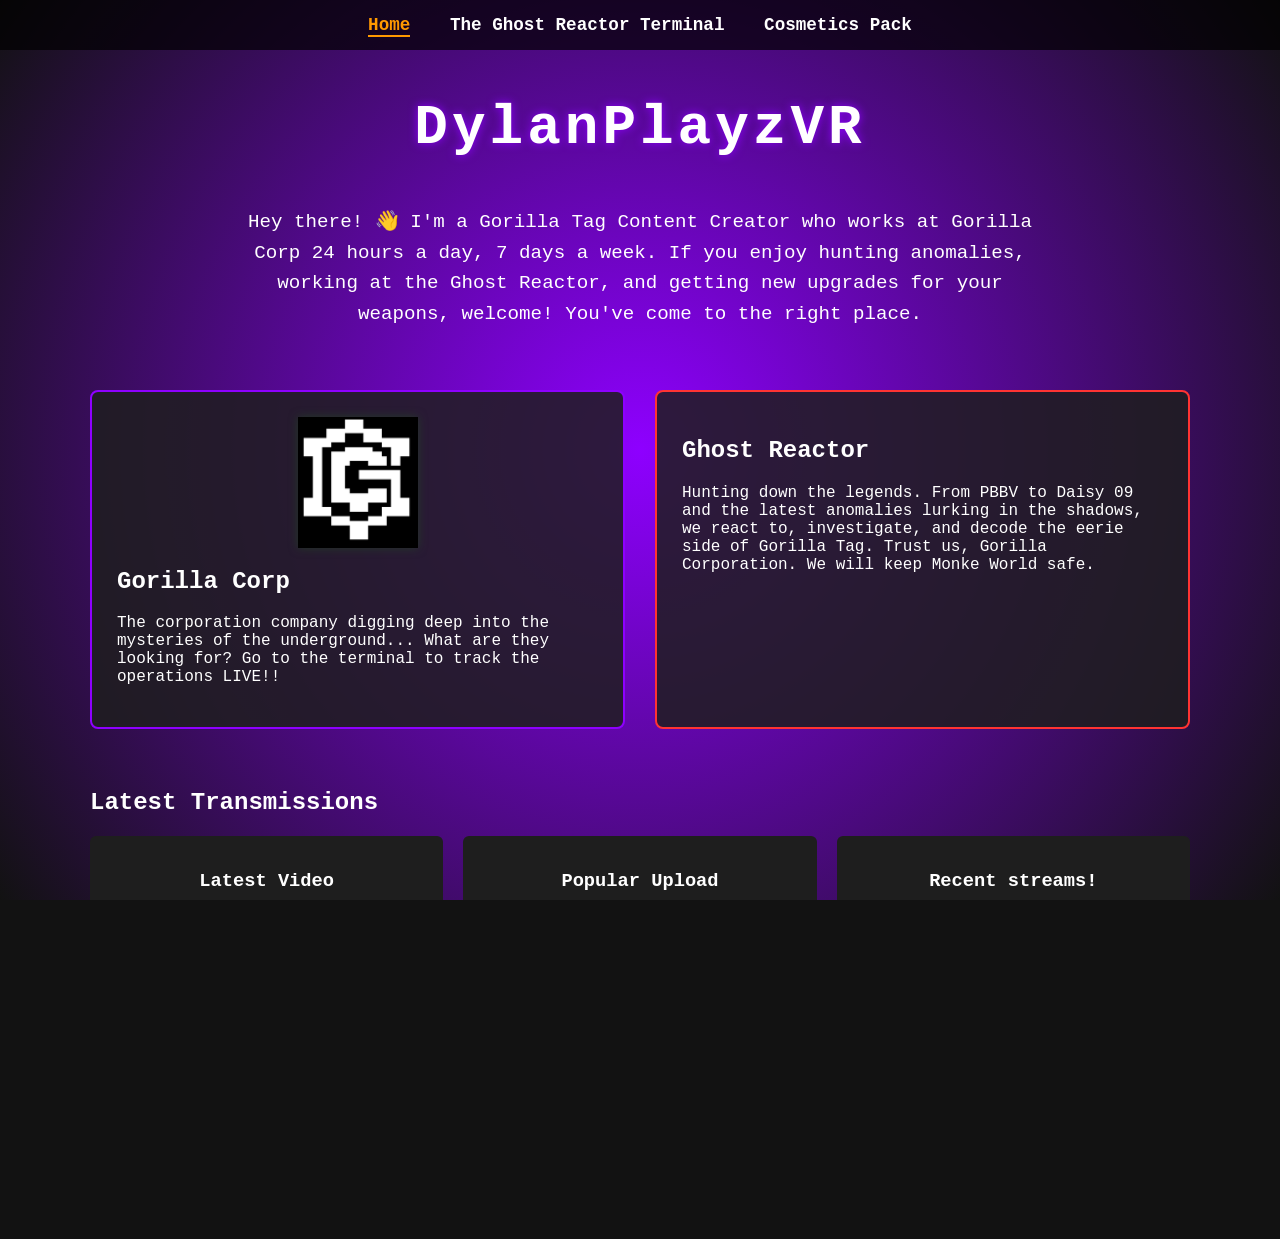
<file: index.html>
<!DOCTYPE html>
<html lang="en">
<head>
    <meta charset="UTF-8">
    <meta name="viewport" content="width=device-width, initial-scale=1.0">
    <meta name="description" content="The official website for the Gorilla Tag Content Creator, DylanPlayzVR!">
    <title>DylanPlayzVR | Gorilla Tag and Ghost Reactor YouTuber</title>
    <link rel="stylesheet" href="frontend code/css/index.css">
    <link rel="shortcut icon" href="frontend code/assets/channels4_profile.png" type="image/x-icon">
</head>
<body>

    <div id="preloader">
        <div class="loader-container">
            <div class="spinning-circle"></div>
            <img src="frontend code/assets/channels4_profile.png" alt="DylanPlayzVR's pfp" class="loader-pfp">
        </div>
    </div>

    <header>
        <nav>
            <a href="index.html" class="active">Home</a>
            <a href="frontend code/html/ghost-reports.html">The Ghost Reactor Terminal</a>
            <a href="frontend code/html/cosmetics.html">Cosmetics Pack</a>
        </nav>
    </header>

    <main>
        <section id="hero">
            <h1>DylanPlayzVR</h1>
            <p class="bio">Hey there! 👋 I'm a Gorilla Tag Content Creator who works at Gorilla Corp 24 hours a day, 7 days a week. If you enjoy hunting anomalies, working at the Ghost Reactor, and getting new upgrades for your weapons, welcome! You've come to the right place.</p>
        </section>

        <section id="info-split">
            <div class="card gorilla-corp">
                <img src="frontend code/assets/gorillacorp.png" alt="Gorilla Corporation" class="corp-logo">
                <h2>Gorilla Corp</h2>
                <p>The corporation company digging deep into the mysteries of the underground... What are they looking for? Go to the terminal to track the operations LIVE!!</p>
            </div>
            <div class="card ghost-reactor">
                <h2>Ghost Reactor</h2>
                <p>Hunting down the legends. From PBBV to Daisy 09 and the latest anomalies lurking in the shadows, we react to, investigate, and decode the eerie side of Gorilla Tag. Trust us, Gorilla Corporation. We will keep Monke World safe.</p>
            </div>
        </section>

        <section id="videos">
            <h2>Latest Transmissions</h2>
            <div class="video-grid">
                <div class="video-card">
                    <h3>Latest Video</h3>
                    <iframe width="560" height="315" src="https://www.youtube.com/embed/Niv4JmMInjI" frameborder="0"></iframe>
                </div>
                <div class="video-card">
                    <h3>Popular Upload</h3>
                    <iframe width="560" height="315" src="https://www.youtube.com/embed/cZKuGdMiyUs" frameborder="0"></iframe>
                </div>
                <div class="video-card">
                    <h3>Recent streams!</h3>
                    <iframe width="560" height="315" src="https://www.youtube.com/embed/@DylanPlayzVR/live" frameborder="0"></iframe>
                    <p>Hint: If it says "An error occurred" or "No playback", I am not live streaming.</p>
                </div>
            </div>
        </section>
    </main>

    <script src="frontend code/js/main.js"></script>
</body>
</html>
</file>
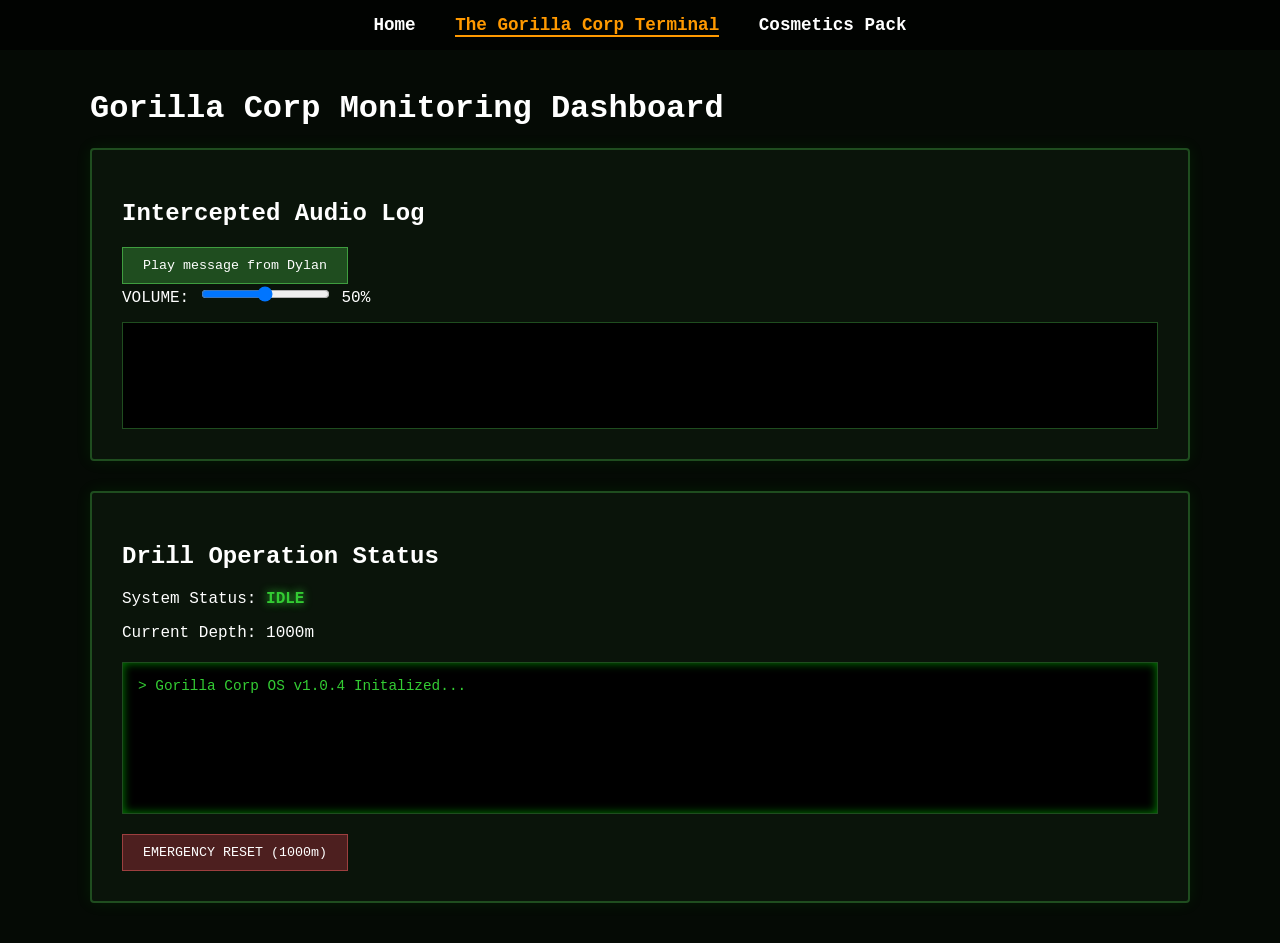
<file: frontend code/html/ghost-reports.html>
<!DOCTYPE html>
<html lang="en">

<head>
    <meta charset="UTF-8">
    <meta name="viewport" content="width=device-width, initial-scale=1.0">
    <title>Gorilla Corp Terminal</title>
    <link rel="stylesheet" href="../css/ghost-reports.css">
</head>

<body class="terminal-body">

    <header>
        <nav>
            <a href="../../index.html">Home</a>
            <a href="ghost-reports.html" class="active">The Gorilla Corp Terminal</a>
            <a href="cosmetics.html">Cosmetics Pack</a>
        </nav>
    </header>

    <main class="terminal-container">
        <h1>Gorilla Corp Monitoring Dashboard</h1>

        <section class="terminal-card audio-section">
            <h2>Intercepted Audio Log</h2>
            <button id="play-audio-btn">Play message from Dylan</button>
            
            <div class="volume-mixer">
                <label for="volume-slider">VOLUME:</label>
                <input type="range" id="volume-slider" min="0" max="1" step="0.1" value="0.5">
                <span id="volume-percent">50%</span>
            </div>

            <audio id="terminal-audio" src="../assets/GhostReactorEvacuation.ogg"></audio>
            <div class="visualizer-container">
                <canvas id="visualizer"></canvas>
            </div>
        </section>

        <section class="terminal-card drill-section">
            <h2>Drill Operation Status</h2>

            <div class="status-display">
                <p>System Status: <span id="drill-status" class="status-idle">IDLE</span></p>
                <p>Current Depth: <span id="drill-depth">1000m</span></p>
            </div>

            <div class="terminal-console">
                <div id="console-feed">> Gorilla Corp OS v1.0.4 Initalized...</div>
            </div>

            <div class="control-panel">
                <button id="reset-drill-btn" class="danger-btn">EMERGENCY RESET (1000m)</button>
            </div>
        </section>
    </main>

    <script src="../js/drill.js"></script>
</body>

</html>
</file>
<file: frontend code/css/index.css>
/* --- GLOBAL STYLES --- */
:root {
    --vr-color: #8e00ff; /* CHANGE THIS TO YOUR EXACT GORILLA TAG COLOR CODE */
    --dark-bg: #121212;
    --card-bg: #1e1e1e;
    --text-color: #ffffff;
    --accent-red: #ff3333;
    --accent-orange: #ff9900;
    --accent-green: #33cc33;
}

body {
    margin: 0;
    padding: 0;
    font-family: 'Courier New', Courier, monospace; /* Fits the tech/retro vibe */
    background: radial-gradient(circle, var(--vr-color) 0%, var(--dark-bg) 100%);
    background-attachment: fixed;
    color: var(--text-color);
}

/* --- NAVIGATION --- */
header {
    background: rgba(0, 0, 0, 0.7);
    padding: 15px;
    text-align: center;
}

nav a {
    color: white;
    text-decoration: none;
    margin: 0 15px;
    font-weight: bold;
    font-size: 1.1rem;
}

nav a.active, nav a:hover {
    color: var(--accent-orange);
    border-bottom: 2px solid var(--accent-orange);
}

/* --- PRELOADER ANIMATION --- */
#preloader {
    position: fixed;
    top: 0;
    left: 0;
    width: 100%;
    height: 100vh;
    background-color: var(--dark-bg);
    display: flex;
    justify-content: center;
    align-items: center;
    z-index: 9999;
    transition: transform 0.8s cubic-bezier(0.85, 0, 0.15, 1);
}

#preloader.dropped {
    transform: translateY(100vh);
}

.loader-container {
    position: relative;
    width: 150px;
    height: 150px;
    display: flex;
    justify-content: center;
    align-items: center;
}

.spinning-circle {
    width: 100%;
    height: 100%;
    border: 6px solid rgba(255, 255, 255, 0.1);
    border-top: 6px solid var(--vr-color);
    border-radius: 50%;
    animation: spin 1.5s linear infinite;
    position: absolute;
}

.loader-pfp {
    width: 90px;
    height: 90px;
    border-radius: 50%;
    object-fit: cover;
    animation: spin 6s linear infinite; /* PFP rotates inside along with it */
}

@keyframes spin {
    0% { transform: rotate(0deg); }
    100% { transform: rotate(360deg); }
}

/* --- MAIN INDEX LAYOUT --- */
main {
    max-width: 1100px;
    margin: 40px auto;
    padding: 0 20px;
}

#hero {
    text-align: center;
    margin-bottom: 60px;
}

#hero h1 {
    font-size: 3.5rem;
    letter-spacing: 4px;
    text-shadow: 0 0 10px var(--vr-color);
}

.bio {
    font-size: 1.2rem;
    max-width: 800px;
    margin: 0 auto;
    line-height: 1.6;
}

#info-split {
    display: flex;
    gap: 30px;
    margin-bottom: 60px;
}

.card {
    flex: 1;
    background: rgba(30, 30, 30, 0.85);
    padding: 25px;
    border-radius: 8px;
    border: 2px solid var(--vr-color);
}

.ghost-reactor {
    border-color: var(--accent-red);
}

.corp-logo {
    display: block;
    max-width: 120px;
    height: auto;
    margin: 0 auto 15px auto;
    filter: drop-shadow(0 0 5px rgba(31, 77, 31, 0.6));
}

/* --- VIDEO GRID --- */
.video-grid {
    display: flex;
    gap: 20px;
}

.video-card {
    flex: 1;
    background: var(--card-bg);
    padding: 15px;
    border-radius: 6px;
    text-align: center;
}

.video-card iframe {
    width: 100%;
    height: auto;
    aspect-ratio: 16 / 9;
    border: none;
    border-radius: 4px;
}

.video-placeholder {
    background: #000;
    height: 180px;
    display: flex;
    align-items: center;
    justify-content: center;
    color: #444;
    border-radius: 4px;
}

/* --- GORILLA CORP TERMINAL PAGE --- */
.terminal-body {
    background: #050a05; /* Deep command-center terminal green background */
}

.terminal-card {
    background: #0a140a;
    border: 2px solid #1f4d1f;
    padding: 30px;
    border-radius: 4px;
    margin-bottom: 30px;
    box-shadow: 0 0 15px rgba(0, 200, 0, 0.1);
}

/* System State Colors */
.status-drilling { color: var(--accent-orange); font-weight: bold; text-shadow: 0 0 8px var(--accent-orange); }
.status-idle { color: var(--accent-green); font-weight: bold; text-shadow: 0 0 8px var(--accent-green); }
.status-boss { color: var(--accent-red); font-weight: bold; animation: pulse 1s infinite; }

@keyframes pulse {
    0% { opacity: 1; }
    50% { opacity: 0.4; }
    100% { opacity: 1; }
}

/* Canvas / Audio Layout */
canvas {
    width: 100%;
    height: 100px;
    background: #000;
    margin-top: 15px;
    border-radius: 4px;
}

button {
    background: #1f4d1f;
    color: #fff;
    border: 1px solid #3f9d3f;
    padding: 10px 20px;
    cursor: pointer;
    font-family: monospace;
}

button:hover { background: #2d722d; }

.danger-btn {
    background: #4d1f1f;
    border: 1px solid #9d3f3f;
}
.danger-btn:hover { background: #722d2d; }
</file>
<file: frontend code/css/ghost-reports.css>
/* --- GLOBAL STYLES --- */
:root {
    --vr-color: #8e00ff; /* CHANGE THIS TO YOUR EXACT GORILLA TAG COLOR CODE */
    --dark-bg: #121212;
    --card-bg: #1e1e1e;
    --text-color: #ffffff;
    --accent-red: #ff3333;
    --accent-orange: #ff9900;
    --accent-green: #33cc33;
}

body {
    margin: 0;
    padding: 0;
    font-family: 'Courier New', Courier, monospace; /* Fits the tech/retro vibe */
    background: radial-gradient(circle, var(--vr-color) 0%, var(--dark-bg) 100%);
    background-attachment: fixed;
    color: var(--text-color);
}

/* --- NAVIGATION --- */
header {
    background: rgba(0, 0, 0, 0.7);
    padding: 15px;
    text-align: center;
}

nav a {
    color: white;
    text-decoration: none;
    margin: 0 15px;
    font-weight: bold;
    font-size: 1.1rem;
}

nav a.active, nav a:hover {
    color: var(--accent-orange);
    border-bottom: 2px solid var(--accent-orange);
}

/* --- PRELOADER ANIMATION --- */
#preloader {
    position: fixed;
    top: 0;
    left: 0;
    width: 100%;
    height: 100vh;
    background-color: var(--dark-bg);
    display: flex;
    justify-content: center;
    align-items: center;
    z-index: 9999;
    transition: transform 0.8s cubic-bezier(0.85, 0, 0.15, 1);
}

#preloader.dropped {
    transform: translateY(100vh);
}

.loader-container {
    position: relative;
    width: 150px;
    height: 150px;
    display: flex;
    justify-content: center;
    align-items: center;
}

.spinning-circle {
    width: 100%;
    height: 100%;
    border: 6px solid rgba(255, 255, 255, 0.1);
    border-top: 6px solid var(--vr-color);
    border-radius: 50%;
    animation: spin 1.5s linear infinite;
    position: absolute;
}

.loader-pfp {
    width: 90px;
    height: 90px;
    border-radius: 50%;
    object-fit: cover;
    animation: spin 6s linear infinite; /* PFP rotates inside along with it */
}

@keyframes spin {
    0% { transform: rotate(0deg); }
    100% { transform: rotate(360deg); }
}

/* --- MAIN INDEX LAYOUT --- */
main {
    max-width: 1100px;
    margin: 40px auto;
    padding: 0 20px;
}

#hero {
    text-align: center;
    margin-bottom: 60px;
}

#hero h1 {
    font-size: 3.5rem;
    letter-spacing: 4px;
    text-shadow: 0 0 10px var(--vr-color);
}

.bio {
    font-size: 1.2rem;
    max-width: 800px;
    margin: 0 auto;
    line-height: 1.6;
}

#info-split {
    display: flex;
    gap: 30px;
    margin-bottom: 60px;
}

.card {
    flex: 1;
    background: rgba(30, 30, 30, 0.85);
    padding: 25px;
    border-radius: 8px;
    border: 2px solid var(--vr-color);
}

.ghost-reactor {
    border-color: var(--accent-red);
}

.corp-logo {
    display: block;
    max-width: 120px;
    height: auto;
    margin: 0 auto 15px auto;
    filter: drop-shadow(0 0 5px rgba(31, 77, 31, 0.6));
}

/* --- VIDEO GRID --- */
.video-grid {
    display: flex;
    gap: 20px;
}

.video-card {
    flex: 1;
    background: var(--card-bg);
    padding: 15px;
    border-radius: 6px;
    text-align: center;
}

.video-card iframe {
    width: 100%;
    height: auto;
    aspect-ratio: 16 / 9;
    border: none;
    border-radius: 4px;
}

.video-placeholder {
    background: #000;
    height: 180px;
    display: flex;
    align-items: center;
    justify-content: center;
    color: #444;
    border-radius: 4px;
}

/* --- GORILLA CORP TERMINAL PAGE --- */
.terminal-body {
    background: #050a05; /* Deep command-center terminal green background */
}

.terminal-card {
    background: #0a140a;
    border: 2px solid #1f4d1f;
    padding: 30px;
    border-radius: 4px;
    margin-bottom: 30px;
    box-shadow: 0 0 15px rgba(0, 200, 0, 0.1);
}

/* System State Colors */
.status-drilling { color: var(--accent-orange); font-weight: bold; text-shadow: 0 0 8px var(--accent-orange); }
.status-idle { color: var(--accent-green); font-weight: bold; text-shadow: 0 0 8px var(--accent-green); }
.status-boss { color: var(--accent-red); font-weight: bold; animation: pulse 1s infinite; }

@keyframes pulse {
    0% { opacity: 1; }
    50% { opacity: 0.4; }
    100% { opacity: 1; }
}

/* Canvas / Audio Layout */
canvas {
    width: 100%;
    height: 100px;
    background: #000;
    margin-top: 15px;
    border-radius: 4px;
}

button {
    background: #1f4d1f;
    color: #fff;
    border: 1px solid #3f9d3f;
    padding: 10px 20px;
    cursor: pointer;
    font-family: monospace;
}

button:hover { background: #2d722d; }

.danger-btn {
    background: #4d1f1f;
    border: 1px solid #9d3f3f;
}
.danger-btn:hover { background: #722d2d; }

.terminal-console {
    background: #000000;
    border: 1px solid #1f4d1f;
    padding: 15px;
    height: 120px;
    overflow-y: auto;
    margin: 20px 0;
    font-size: 0.9rem;
    color: #33cc33;
    text-align: left;
    box-shadow: inset 0 0 10px rgba(0, 255, 0, 0.5);
}

.terminal-console::-webkit-scrollbar {
    width: 6px;
}

.terminal-console::-webkit-scrollbar-thumb {
    background: #1f4d1f;
}

.visualizer-container {
    background: #000;
    border: 1px solid #1f4d1f;
    margin-top: 15px;
    padding: 5px;
}

#visualizer {
    display: block;
    width: 100%;
    height: 80px;
}
</file>
